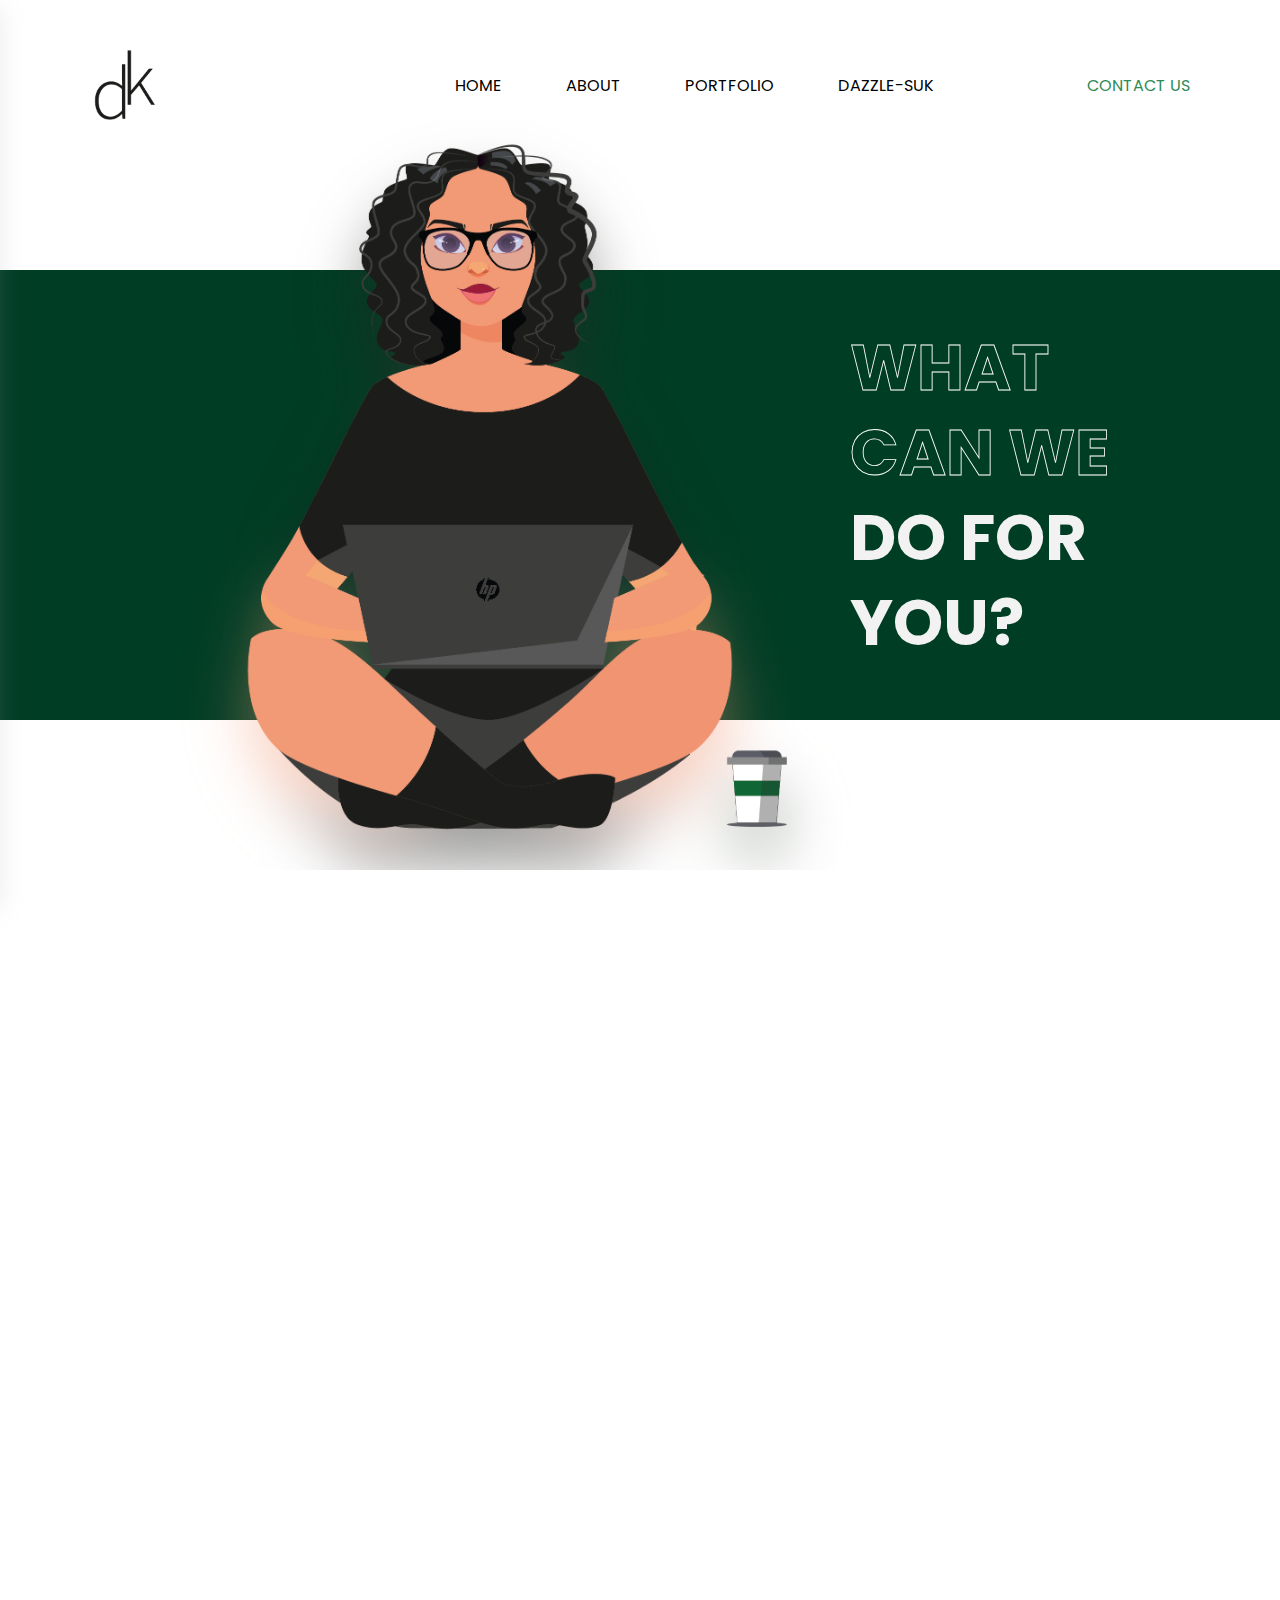
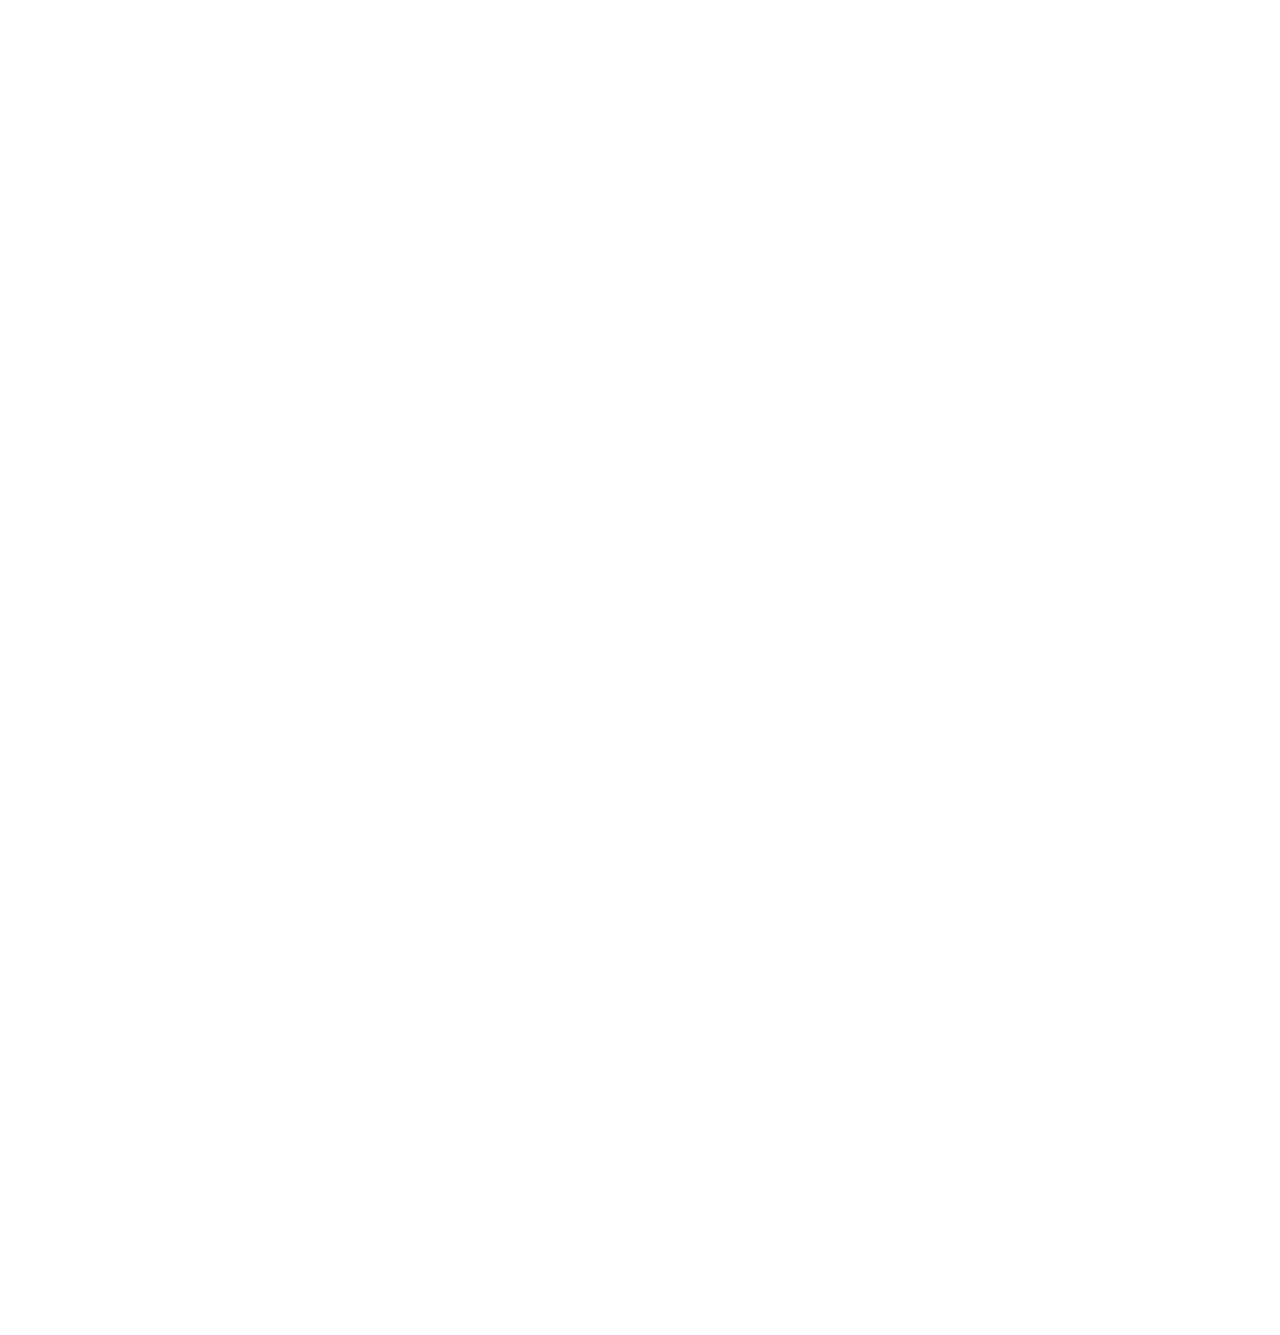
<file: index.html>
<!doctypehtml>
    <html lang=en>
    <meta charset=UTF-8>
    <meta name="viewport" content="width=device-width, initial-scale=1.0">
    <title>Dazzle-Suk</title>
    <link href=../assets/css/main.css rel=stylesheet>
    <link href=../assets/css/lightbox.css rel=stylesheet>
    <link href=../assets/css/footer.css rel=stylesheet>
    <link href=https://cdnjs.cloudflare.com/ajax/libs/font-awesome/5.15.4/css/all.min.css rel=stylesheet>
    <style>
        body,
        html {
            margin: 0;
            padding: 0;
            height: 100%;
            overflow: auto;
            font-family: Poppins, sans-serif;
        }
    
        .container {
            display: flex;
            flex-direction: column;
            min-height: 100vh;
            overflow: auto;
        }
    
        #loading-spinner {
            position: fixed;
            top: 0;
            left: 0;
            right: 0;
            bottom: 0;
            background-color: rgba(255, 255, 255, .9);
            display: flex;
            justify-content: center;
            align-items: center;
            z-index: 1000;
            visibility: visible;
            opacity: 1;
            transition: opacity .5s ease-in-out;
        }
    
        .spinner {
            width: 100px;
            height: 100px;
            position: relative;
            border: 10px solid rgba(255, 255, 255, .3);
            border-top: 10px solid #3498db;
            border-radius: 50%;
            animation: spin 2s linear infinite, pulse 1.5s ease-in-out infinite;
        }
    
        .spinner::before {
            content: "";
            position: absolute;
            top: 0;
            left: 0;
            right: 0;
            bottom: 0;
            border: 10px solid rgba(255, 255, 255, .3);
            border-radius: 50%;
            animation: pulse 2s ease-in-out infinite;
            animation-delay: .5s;
        }
    
        @keyframes spin {
            0% {
                transform: rotate(0);
            }
    
            100% {
                transform: rotate(360deg);
            }
        }
    
        @keyframes pulse {
            0% {
                transform: scale(1);
                opacity: 1;
            }
    
            50% {
                transform: scale(1.3);
                opacity: .5;
            }
    
            100% {
                transform: scale(1);
                opacity: 1;
            }
        }
    
        #footer-container,
        #navbar-container {
            display: none;
        }
    
        #main-content {
            display: none;
        }
    
        @media only screen and (max-width:768px) {
            .spinner {
                width: 60px;
                height: 60px;
                border-width: 6px;
            }
    
            .spinner::before {
                border-width: 6px;
            }
    
            #loading-spinner {
                padding: 1rem;
                background-color: rgba(255, 255, 255, .95);
            }
        }
    
        @media only screen and (max-width:480px) {
            .spinner {
                width: 40px;
                height: 40px;
                border-width: 4px;
            }
    
            .spinner::before {
                border-width: 4px;
            }
    
            #loading-spinner {
                background-color: rgba(255, 255, 255, 1);
            }
        }
    
        /* Ensure that the spinner stays centered and responsive */
        @media only screen and (max-width: 767px) {
            #loading-spinner {
                display: flex;
                justify-content: center;
                align-items: center;
            }
    
            .spinner {
                width: 80px;
                height: 80px;
                border-width: 8px;
            }
        }
    </style>
    
    <div id=loading-spinner>
        <div class=spinner></div>
    </div>
    <div id=navbar-container></div>
    <main id=main-content></main>
    <div id=footer-container></div>
    <script>document.addEventListener("DOMContentLoaded", async function () {
        const loadingSpinner = document.getElementById("loading-spinner");
        const navbarContainer = document.getElementById("navbar-container");
        const mainContent = document.getElementById("main-content");
        const footerContainer = document.getElementById("footer-container");
    
        const routes = {
            "/home": "../components/Heropage.html",
            "/about": "../pages/about.html",
            "/portfolio": "../pages/portfolio.html",
            "/dazzle-suk": "../pages/dazzle-suk.html",
            "/contact": "../pages/contact.html",
        };
    
        // Helper function to load HTML content
        async function loadHTML(url, container) {
            try {
                const response = await fetch(url);
                if (!response.ok) throw new Error(`${url} not found`);
                const html = await response.text();
                container.innerHTML = html;
            } catch (error) {
                console.error(`Error loading ${url}:`, error);
                container.innerHTML = `<p>Error loading content.</p>`;
            } finally {
                container.style.display = 'block';  // Ensure the container is displayed
            }
        }
    
        // Initially hide the footer to prevent flickering
        footerContainer.style.display = 'none';
    
        // Load Navbar and Footer
        await Promise.all([
            loadHTML("../components/navbar.html", navbarContainer),
            loadHTML("../components/footer.html", footerContainer),
        ]);
    
        // Function to handle page navigation
        function page(path) {
            history.pushState({}, "", path);
            loadContent(path);
        }
    
        // Load page content dynamically
        async function loadContent(path) {
            const pagePath = routes[path] || routes["/home"];
            showLoadingSpinner();
    
            try {
                const response = await fetch(pagePath);
                if (!response.ok) throw new Error("Page not found");
                const html = await response.text();
                updateMainContent(html);
            } catch (error) {
                console.error("Error loading page:", error);
                updateMainContent("<h1>Error loading page. Please try again later.</h1>");
            } finally {
                hideLoadingSpinner();
            }
        }
    
        // Show the loading spinner
        function showLoadingSpinner() {
            loadingSpinner.style.display = "flex";
            mainContent.style.display = "none";
            footerContainer.style.display = 'none'; // Hide the footer while loading
        }
    
        // Hide the loading spinner
        function hideLoadingSpinner() {
            loadingSpinner.style.opacity = "0";
            setTimeout(() => {
                loadingSpinner.style.display = "none";
            }, 500);
        }
    
        // Update main content and avoid excessive DOM manipulation
        function updateMainContent(content) {
            mainContent.innerHTML = content; // Update all at once
            mainContent.style.display = "block";
            footerContainer.style.display = "block"; // Show footer after content is loaded
        }
    
        // Handle browser back button
        window.onpopstate = () => {
            loadContent(window.location.pathname);
        };
    
        // Initial content load
        const initialPath = window.location.pathname || "/home";
        loadContent(initialPath);
    
        // Expose page function for navigation
        window.page = page;
    });
    </script>
    <script src=../assets/js/main.js></script>
    <script src=../assets/js/lightbox-plus-jquery.js></script>
</file>
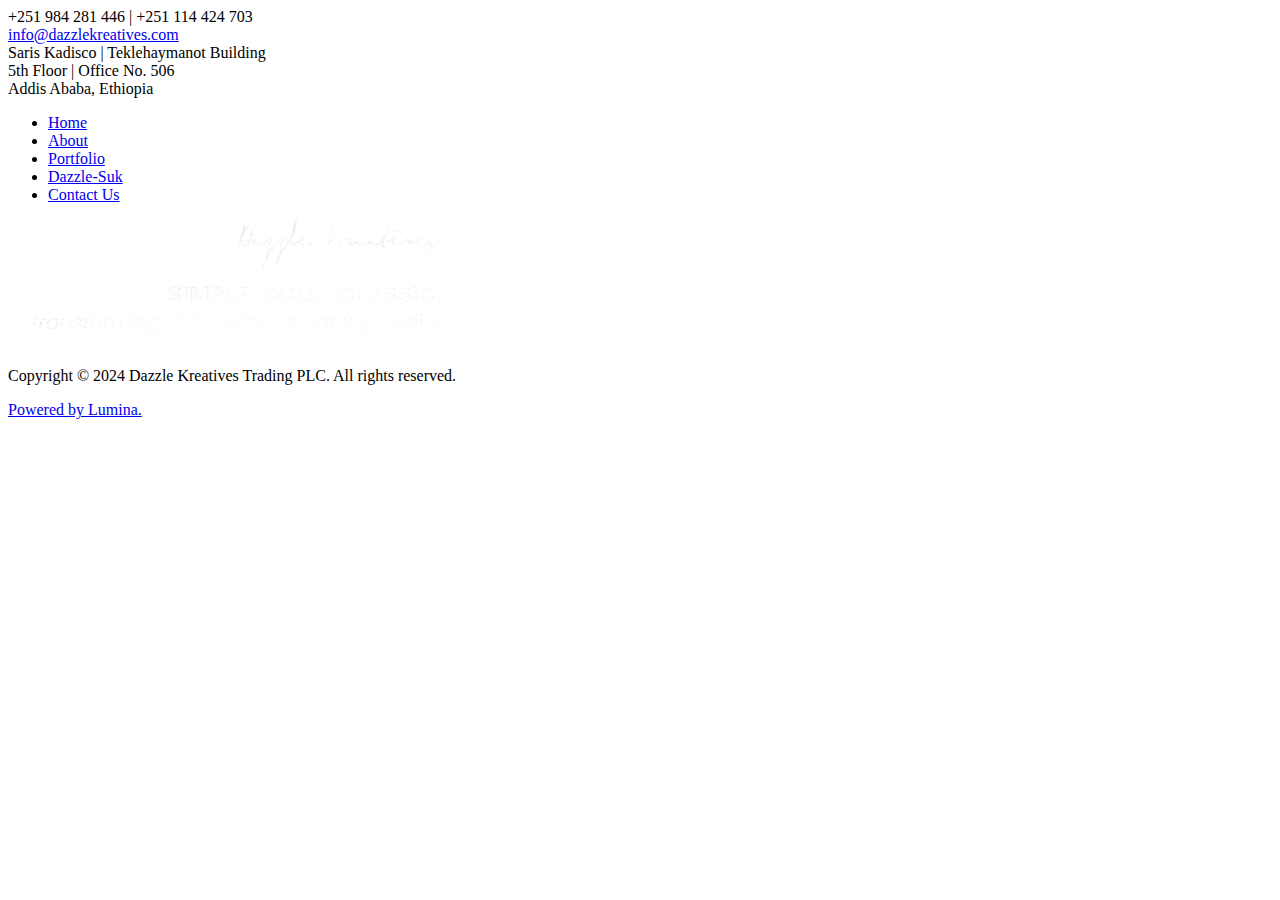
<file: components/footer.html>
<!doctypehtml>
<html lang=en>
<footer>
<div class=footer>
<div class=footer-section>
<div class="footer-column contact-info">
<div class=icon-container>
<div class="icon-box phone"><i class="fas fa-phone-alt"></i></div><span>+251 984 281 446 | +251 114 424
703</span>
</div>
<div class=icon-container>
<div class=icon-box><i class="fas fa-envelope"></i></div><a href=mailto:info@dazzlekreatives.com>info@dazzlekreatives.com</a>
</div>
<div class=icon-container>
<div class="icon-box last-icon"><i class="fas fa-map-marker-alt"></i></div>Saris Kadisco | Teklehaymanot
Building<br>5th Floor | Office No. 506<br>Addis Ababa, Ethiopia
</div>
</div>
<div class="footer-column navbar-links">
<ul>
<li><a href=/home onclick='return page("/home"),!1'>Home</a>
<li><a href=/about onclick='return page("/about"),!1'>About</a>
<li><a href=/portfolio onclick='return page("/portfolio"),!1'>Portfolio</a>
<li><a href=https://dazzlesuk.com/ target=_blank>Dazzle-Suk</a>
<li><a href=/contact onclick='return page("/contact"),!1'>Contact Us</a>
</ul>
</div>
<div class="footer-column social-links">
<div class=social-icon-box>
<div class=icon-box><a href="https://www.instagram.com/dazzle_kreatives?utm_source=ig_web_button_share_sheet&igsh=ZDNlZDc0MzIxNw==" target=_blank><i class="fab fa-instagram"></i></a></div>
<div class=icon-box><a href="https://www.tiktok.com/@dazzle.kreatives?is_from_webapp=1&sender_device=pc" target=_blank><i class="fab fa-tiktok"></i></a></div>
<div class=icon-box><a href=https://www.linkedin.com/company/dazzle-kreatives/ target=_blank><i class="fab fa-linkedin"></i></a></div>
<div class=icon-box><a href=https://t.me/dazzle_kreatives target=_blank><i class="fab fa-telegram-plane"></i></a></div>
<div class=icon-box><a href=https://www.pinterest.com/dazzle_kreatives/ target=_blank><i class="fab fa-pinterest"></i></a></div>
</div>
<div class=footer-brand><img alt="Dazzle Kreatives Logo" src=/assets/images/footer_brand.png></div>
</div>
</div>
<div class=copyright>
<p>Copyright © 2024 Dazzle Kreatives Trading PLC. All rights reserved.
<p><a href=https://luminatech.ai/ target=_blank>Powered by Lumina.</a>
</div>
</div>
</footer>
</body>
</html>
</file>
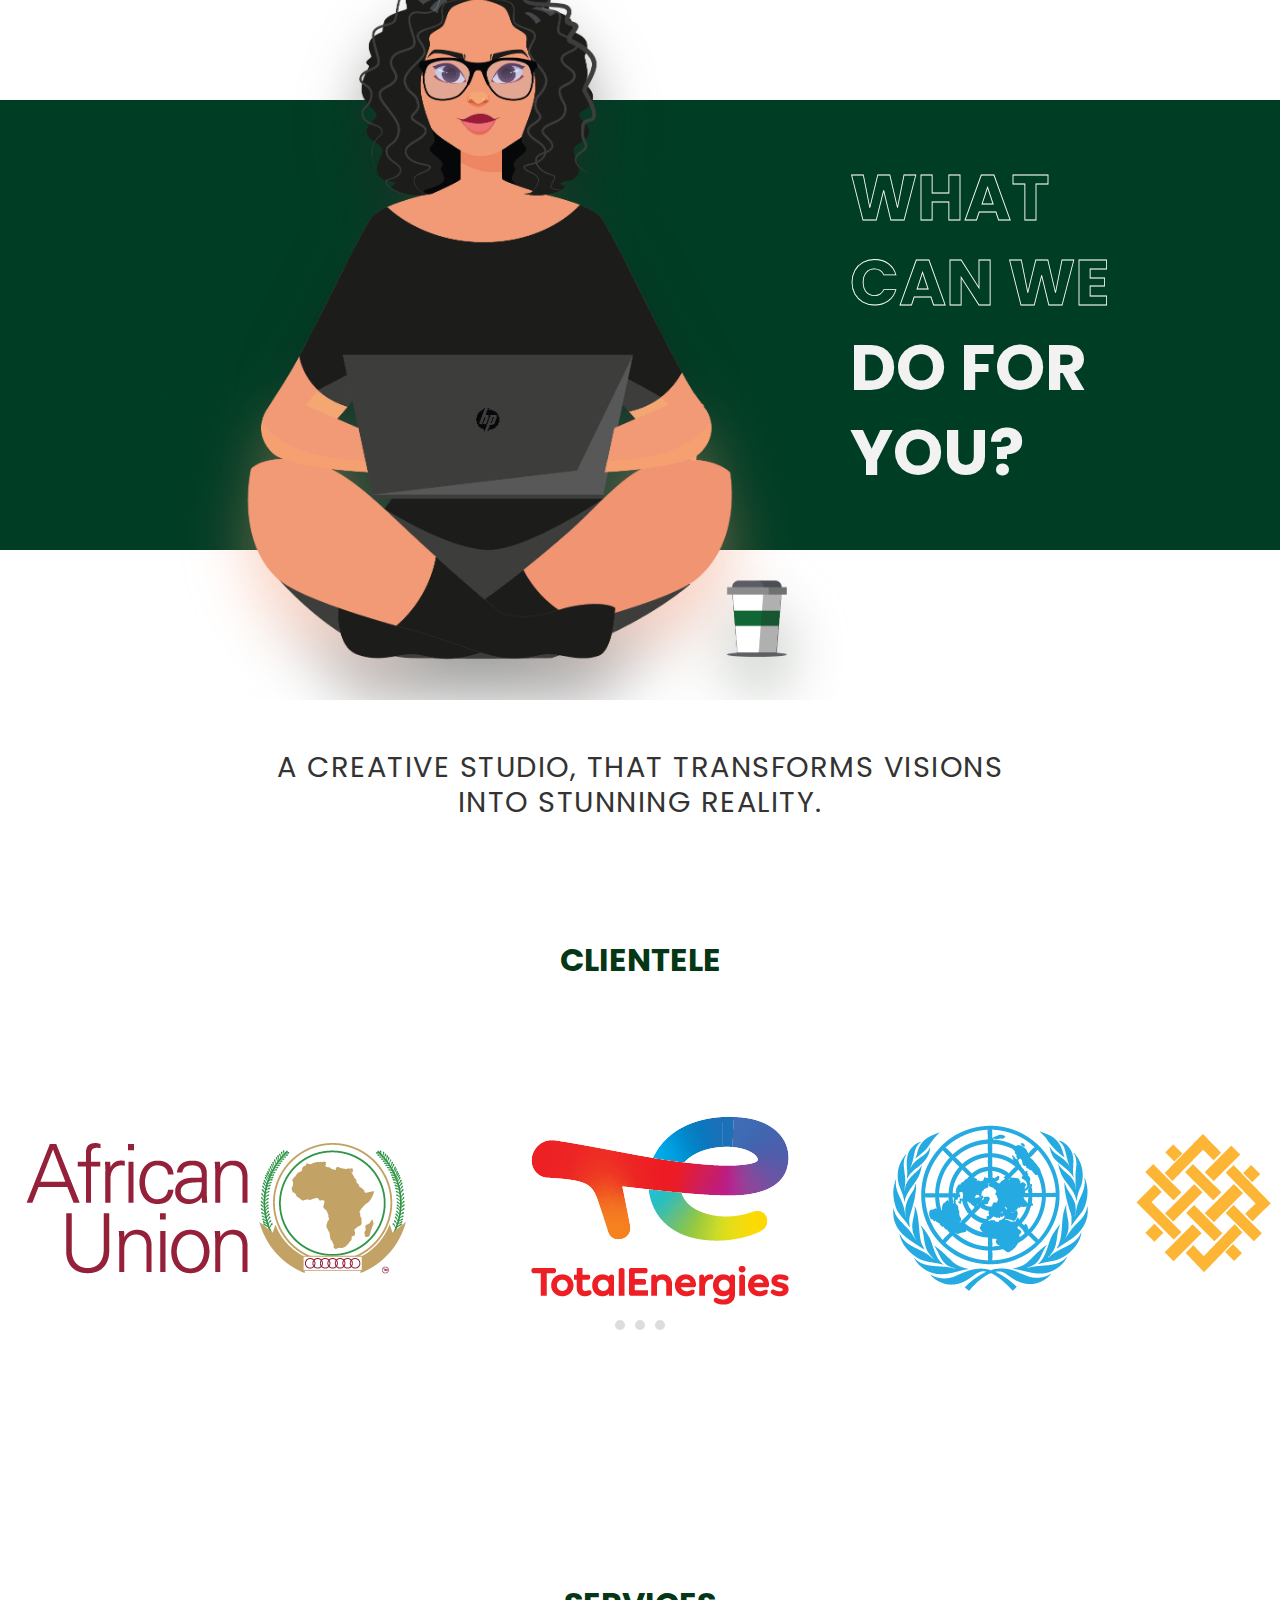
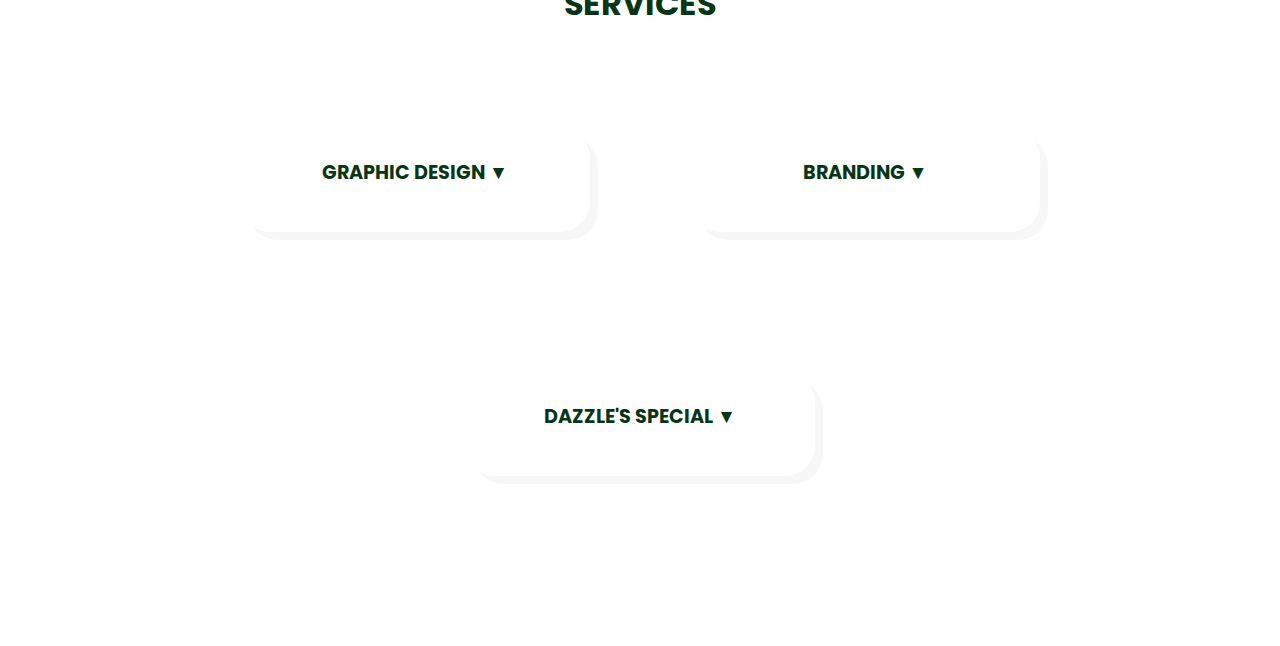
<file: components/Heropage.html>
<!doctypehtml>
<html lang=en>
<meta charset=UTF-8>
<meta content="width=device-width,initial-scale=1" name=viewport>
<title>Creative Studio</title>
<link href=../assets/css/hero.css rel=stylesheet>
<header>
<div class=hero-section>
<div class=hero-image><img alt="Illustration of a person working" src="../assets/images/Vector Art-01.png" loading=lazy></div>
<div class=hero-content>
<h1>WHAT CAN WE</h1>
<h2>DO FOR YOU?</h2>
</div>
</div>
</header>
<section class=clientele>
<div>
<p>A CREATIVE STUDIO, THAT TRANSFORMS VISIONS<br>INTO STUNNING REALITY.
<h2>CLIENTELE</h2>
</div>
<div class=carousel-container><input id=slide1 name=carousel type=radio checked> <input id=slide2 name=carousel type=radio> <input id=slide3 name=carousel type=radio>
<div class=carousel>
<div class=carousel-item><img alt="Image 1" src=../assets/images/CLIENTELE/CLIENTELE-01.png loading="lazy"> <img alt="Image 2" src=../assets/images/CLIENTELE/CLIENTELE-02.png loading="lazy"> <img alt="Image 3" src=../assets/images/CLIENTELE/CLIENTELE-03.png loading="lazy"> <img alt="Image 4" src=../assets/images/CLIENTELE/CLIENTELE-04.png loading="lazy"></div>
<div class=carousel-item><img alt="Image 5" src=../assets/images/CLIENTELE/CLIENTELE-05.png loading="lazy"> <img alt="Image 6" src=../assets/images/CLIENTELE/CLIENTELE-06.png loading="lazy"> <img alt="Image 7" src=../assets/images/CLIENTELE/CLIENTELE-07.png loading="lazy"> <img alt="Image 8" src=../assets/images/CLIENTELE/CLIENTELE-08.png loading="lazy"></div>
<div class=carousel-item><img alt="Image 9" src=../assets/images/CLIENTELE/CLIENTELE-09.png loading="lazy"> <img alt="Image 10" src=../assets/images/CLIENTELE/CLIENTELE-10.png loading="lazy"> <img alt="Image 11" src=../assets/images/CLIENTELE/CLIENTELE-11.png loading="lazy"> <img alt="Image 12" src=../assets/images/CLIENTELE/CLIENTELE-12.png loading="lazy"></div>
</div>
</div>
<div class=dots-indicator><label class=dot for=slide1></label> <label class=dot for=slide2></label> <label class=dot for=slide3></label></div>
</section>
<section class=services>
<h2>SERVICES</h2>
<div class=services-container>
<div class=service-card>
<h3>GRAPHIC DESIGN ▼</h3>
<ul>
<li>Print Design
<li>Digital Design
<li>Stationery Design
<li>Marketing Collateral Design
</ul>
</div>
<div class=service-card>
<h3>BRANDING ▼</h3>
<ul>
<li>Brand Identity Development
<li>Logo Design
<li>Packaging Design
<li>Event Collateral Design
</ul>
</div>
<div class=service-card>
<h3>DAZZLE'S SPECIAL ▼</h3>
<ul>
<li>Digital Marketing
<li>Social Media Management
<li>Video Editing
<li>Event Organization
<li>Photography & Videography
</ul>
</div>
</div>
</section>
</html>
</file>
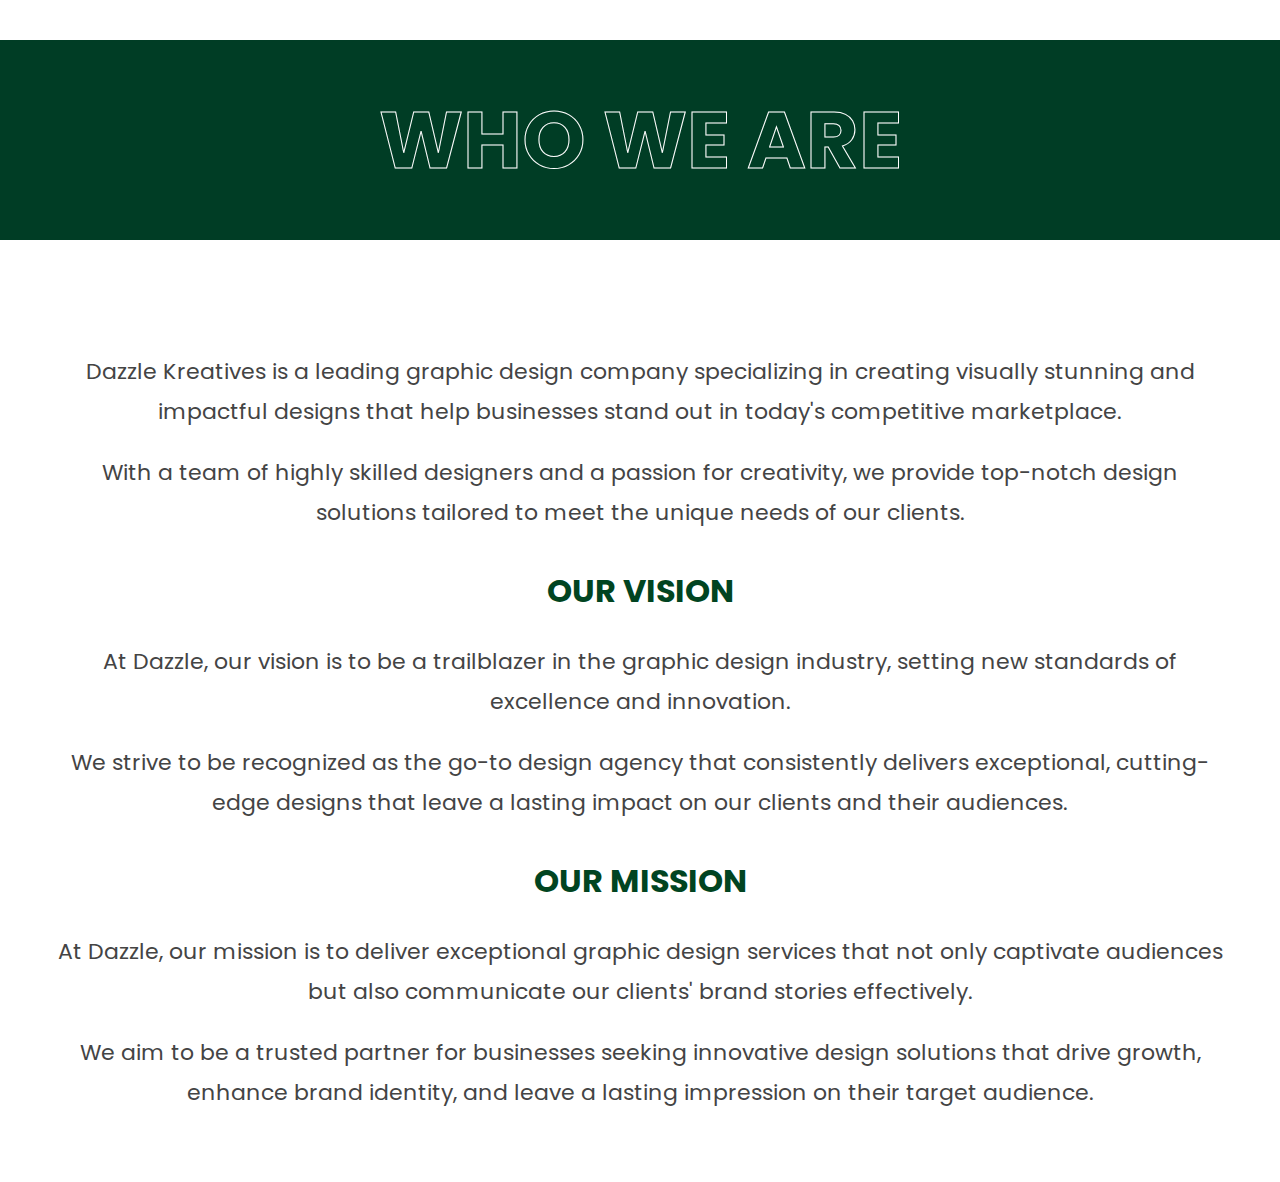
<file: pages/about.html>
<!doctype html>
<html lang="en">
<meta charset="UTF-8">
<meta content="width=device-width, initial-scale=1" name="viewport">
<title>Who We Are</title>
<link href="../assets/css/about.css" rel="stylesheet">
<header>
    <div class="about-section">
        <div class="title-container">
            <h1 class="section-title">WHO WE ARE</h1>
        </div>
    </div>
    
</header>
<section class="about-us">
    <div class="text-container">
        <p class="intro">Dazzle Kreatives is a leading graphic design company specializing in creating visually
            stunning and impactful designs that help businesses stand out in today's competitive marketplace.</p>
        <p class="intro">With a team of highly skilled designers and a passion for creativity, we provide top-notch
            design solutions tailored to meet the unique needs of our clients.</p>
        <h2 class="sub-title">OUR VISION</h2>
        <p class="description">At Dazzle, our vision is to be a trailblazer in the graphic design industry, setting new
            standards of excellence and innovation.</p>
        <p class="description">We strive to be recognized as the go-to design agency that consistently delivers
            exceptional, cutting-edge designs that leave a lasting impact on our clients and their audiences.</p>
        <h2 class="sub-title">OUR MISSION</h2>
        <p class="description">At Dazzle, our mission is to deliver exceptional graphic design services that not only
            captivate audiences but also communicate our clients' brand stories effectively.</p>
        <p class="description">We aim to be a trusted partner for businesses seeking innovative design solutions that
            drive growth, enhance brand identity, and leave a lasting impression on their target audience.</p>
    </div>
</section>
</html>
</file>
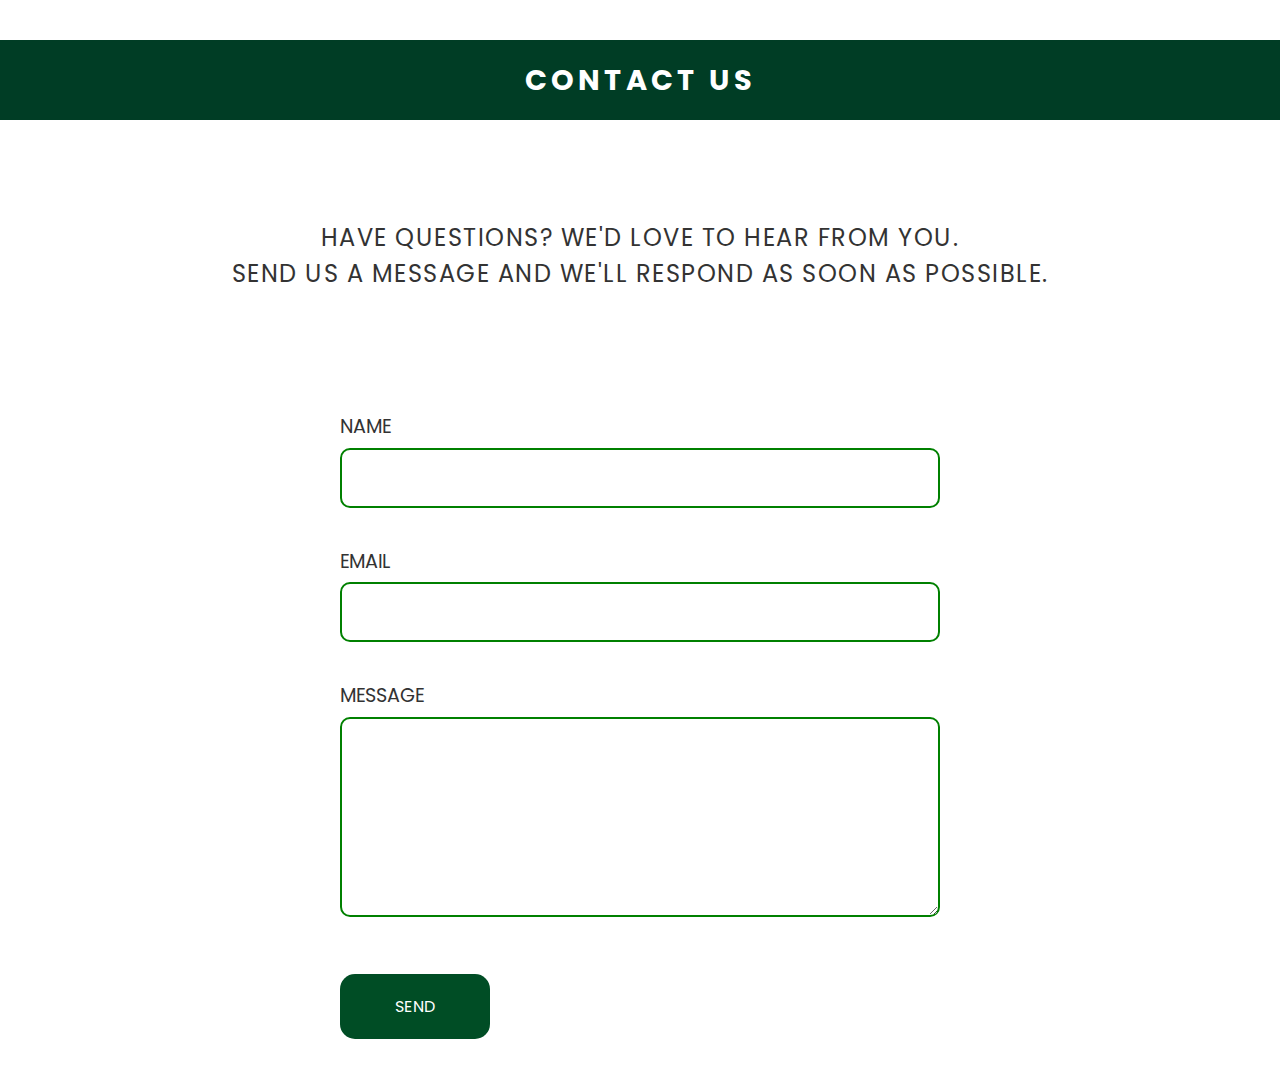
<file: pages/contact.html>
<!doctypehtml>
<html lang=en>
<meta charset=UTF-8>
<meta content="width=device-width,initial-scale=1" name=viewport>
<title>Contact Us</title>
<link href=../assets/css/contact.css rel=stylesheet>
<header>
<div class=contact-section>
<div class=title-container>
<h1>contact us</h1>
</div>
</div>
</header>
<section class=contact-us>
<div class=text-container>
<p>HAVE QUESTIONS? WE'D LOVE TO HEAR FROM YOU.<br>SEND US A MESSAGE AND WE'LL RESPOND AS SOON AS POSSIBLE.
</div>
<form class=contact-form>
<div><label for=name>NAME</label> <input id=name name=name placeholder=""></div>
<div><label for=email>EMAIL</label> <input id=email name=email placeholder="" type=email></div>
<div><label for=message>MESSAGE</label> <textarea id=message name=message placeholder="" rows=5></textarea></div>
<button type=submit>SEND</button>
</form>
</section>
</html>
</file>
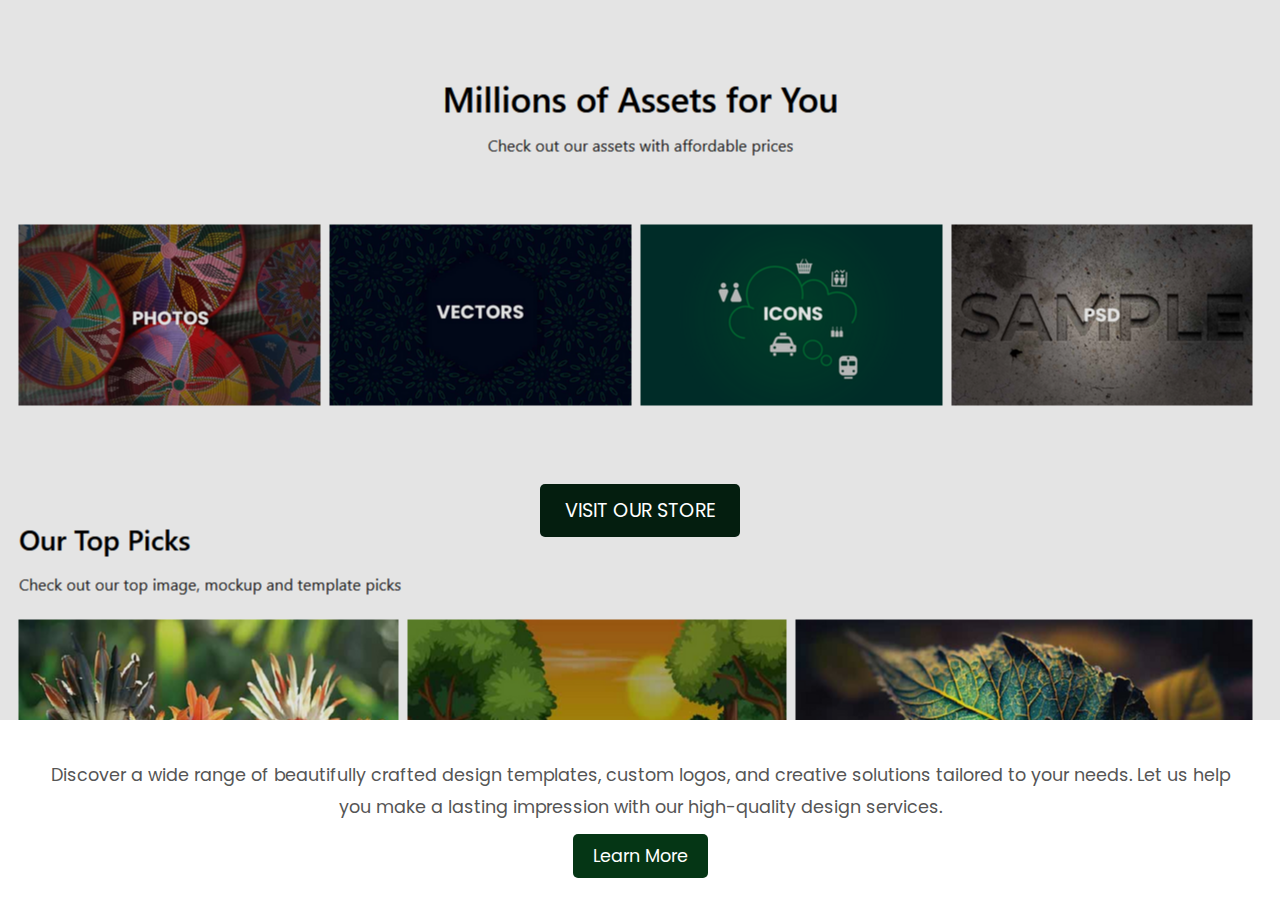
<file: pages/dazzle-suk.html>
<!doctypehtml>
<html lang=en>
<meta charset=UTF-8>
<meta content="width=device-width,initial-scale=1" name=viewport>
<title>Graphic Design Services</title>
<link href=../assets/css/dazzle-suk.css rel=stylesheet>
<section class=hero>
<div class=hero-overlay></div>
<div class=hero-content><a class=cta href=https://dazzlesuk.com/ target=_blank>Visit Our Store</a></div>
</section>
<section class=info-section>
<p>Discover a wide range of beautifully crafted design templates, custom logos, and creative solutions tailored to
your needs. Let us help you make a lasting impression with our high-quality design services.</p><a class=cta href=https://dazzlesuk.com/ target=_blank>Learn More</a>
</section>
</html>
</file>
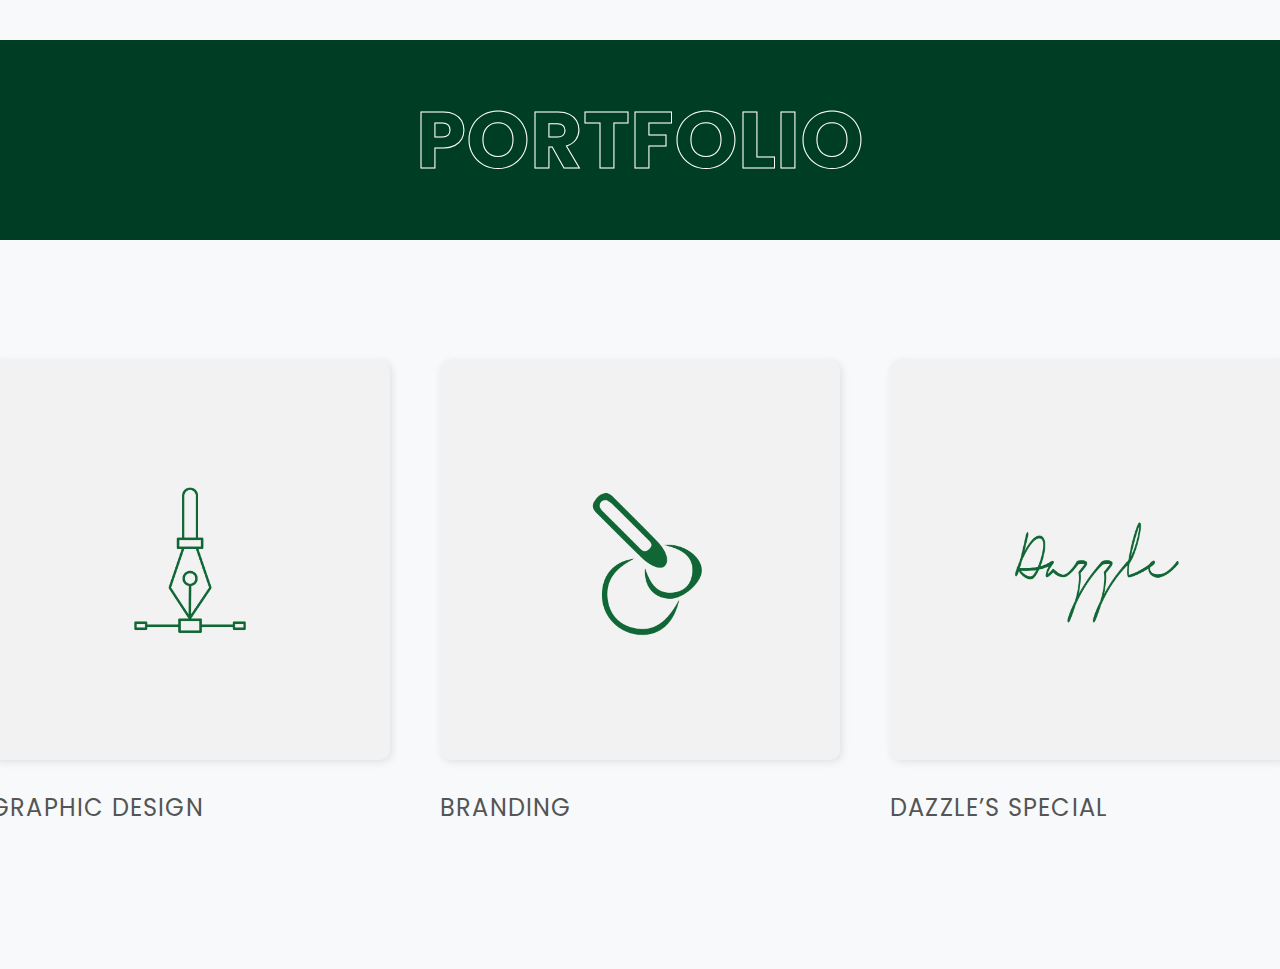
<file: pages/portfolio.html>
<!doctypehtml>
<html lang=en>
<meta charset=UTF-8>
<meta content="width=device-width,initial-scale=1" name=viewport>
<title>Creative Studio Portfolio</title>
<link href=../assets/css/portfolio.css rel=stylesheet>
<link href=../assets/css/lightbox.css rel=stylesheet>
<header id=header>
<div class=portfolio-section>
<div class=portfolio-content>
<h1>PORTFOLIO</h1>
</div>
</div>
</header>
<div id=content>
<div class=image-gallery>
<div class=portfolio-icons>
<div class=image-item data-category=graphic><img alt="Graphic Design" class=icon src="/assets/images/02 PORTFOLIO/00 ICONS/PORTFOLIO ICONS-01.png"></div>
<p>GRAPHIC DESIGN
</div>
<div class=portfolio-icons>
<div class=image-item data-category=branding><img alt=Branding class=icon src="/assets/images/02 PORTFOLIO/00 ICONS/PORTFOLIO ICONS-02.png"></div>
<p>BRANDING
</div>
<div class=portfolio-icons>
<div class=image-item data-category=dazzle><img alt="Dazzle’s Special" class=icon src="/assets/images/02 PORTFOLIO/00 ICONS/PORTFOLIO ICONS-03.png"></div>
<p>DAZZLE’S SPECIAL
</div>
</div>
</div>
<script src=../assets/js/main.js></script>
<script src=../assets/js/lightbox-plus-jquery.js></script>
</body>
</html>
</file>
<file: assets/css/about.css>
@font-face {
  font-family: Poppins;
  src: url(/assets/fonts/Poppins/Poppins/Poppins-Regular.ttf) format("truetype");
  font-weight: 400;
  font-style: normal;
  font-display: swap;
}

@font-face {
  font-family: Poppins;
  src: url(/assets/fonts/Poppins/Poppins/Poppins-Bold.ttf) format("truetype");
  font-weight: 700;
  font-style: normal;
  font-display: swap;
}

@font-face {
  font-family: Poppins;
  src: url(/assets/fonts/Poppins/Poppins/Poppins-ExtraBold.ttf)
    format("truetype");
  font-weight: 800;
  font-style: normal;
  font-display: swap;
}

body {
  font-family: "Poppins", sans-serif;
  line-height: 1.8;
  margin: 0;
  padding: 0;
  color: #444;
}

.title-container,
.about-section {
  background-color: #003d25;
  display: flex;
  justify-content: center;
  align-items: center;
}

.about-section {
  text-align: center;
  padding: 0;
  margin: 40px 0;
}

.title-container {
  height: 200px;
  width: 100%;
  margin: 0;
}

.title-container h1 {
  font-size: 5rem;
  font-weight: 700;
  color: transparent;
  -webkit-text-stroke: 1px #fff;
  text-transform: uppercase;
  text-align: center;
}

.text-container {
  max-width: 1200px;
  margin: 0 auto;
  padding: 50px;
  text-align: center;
}

.intro {
  margin-bottom: 20px;
  font-size: 22px;
}

.sub-title {
  font-size: 2rem;
  font-weight: 700;
  color: #014421;
  margin: 30px 0 10px;
  text-transform: uppercase;
}

.description {
  margin-bottom: 20px;
  font-size: 22px;
}

@media (max-width: 768px) {
  .title-container {
    height: 100px;
  }
  .title-container h1 {
    font-size: 2rem;
  }

  .text-container {
    padding: 10px;
  }

  .sub-title {
    font-size: 1.3rem;
  }

  .intro,
  .description {
    font-size: 0.9rem;
  }
}
</file>
